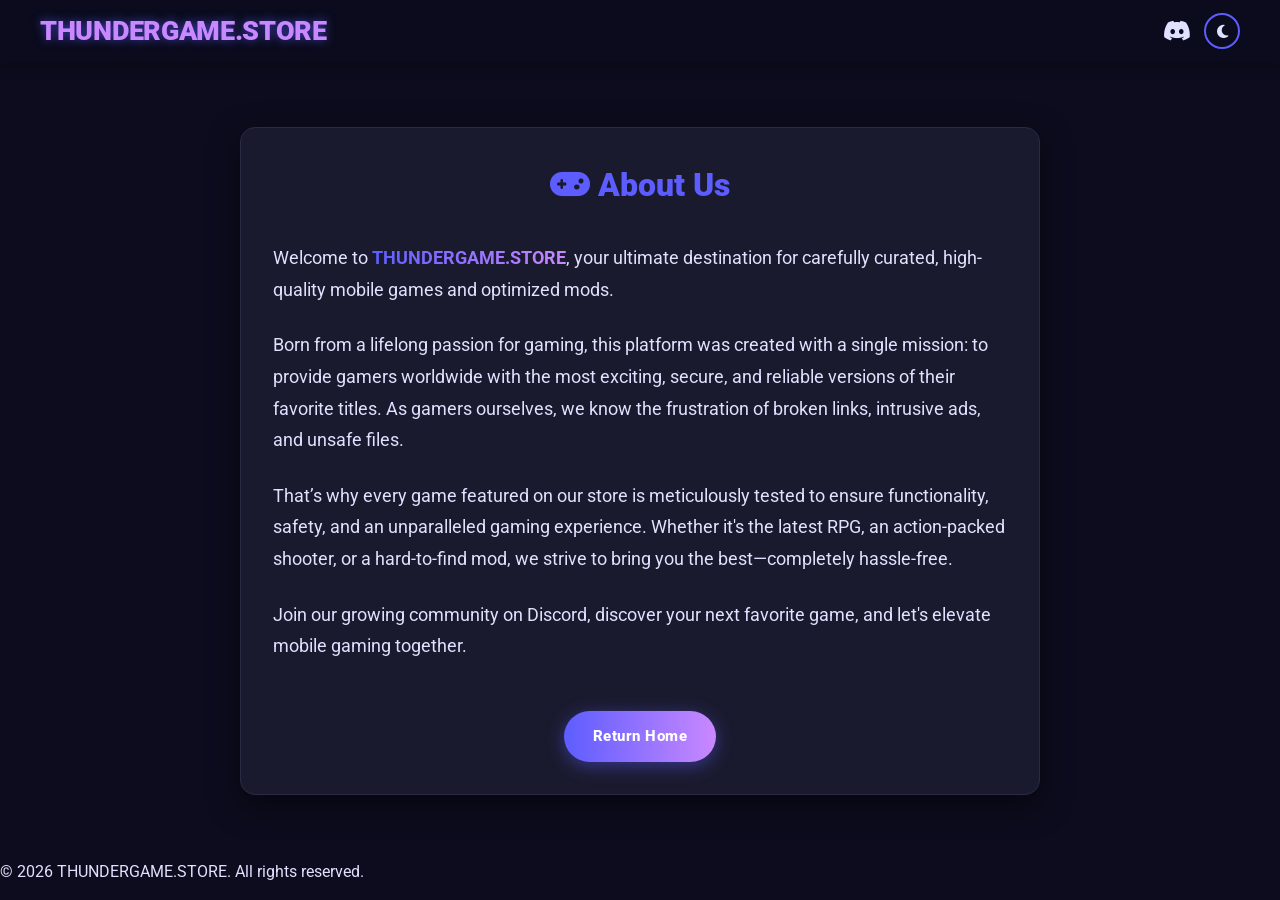
<file: about.html>
<!DOCTYPE html>
<html lang="en">

<head>
    <meta charset="UTF-8">
    <meta name="viewport" content="width=device-width, initial-scale=1.0, viewport-fit=cover">
    <meta name="theme-color" content="#0c0c1e">
    <title>About Us | THUNDERGAME.STORE</title>

    <link rel="stylesheet" href="styles.css">

    <link rel="preconnect" href="https://fonts.googleapis.com">
    <link rel="preconnect" href="https://fonts.gstatic.com" crossorigin>
    <link
        href="https://fonts.googleapis.com/css2?family=Roboto:wght@400;700;900&family=Montserrat:wght@800;900&display=swap"
        rel="stylesheet">

    <link rel="stylesheet" href="https://cdnjs.cloudflare.com/ajax/libs/font-awesome/6.5.1/css/all.min.css"
        integrity="sha512-DTOQO9RWCH3ppGqcWaEA1BIZOC6xxalwEsw9c2QQeAIftl+Vegovlnee1c9QX4TctnWMn13TZye+giMm8e2LwA=="
        crossorigin="anonymous">
</head>

<body>

    <nav class="main-navbar">
        <div class="navbar-container">
            <a href="index.html" class="logo">THUNDERGAME.STORE</a>
            <div class="nav-right">
                <a href="https://discord.gg/kuJxwa2X" class="discord-link" aria-label="Join our Discord server">
                    <i class="fab fa-discord"></i>
                </a>
                <button class="theme-toggle" id="theme-toggle-btn" aria-label="Toggle dark/light mode">
                    <i class="fas fa-moon" id="theme-icon"></i>
                </button>
            </div>
        </div>
    </nav>

    <div class="page-container scroll-reveal"
        style="max-width: 800px; margin: 4rem auto; padding: 2rem; background-color: var(--card-color); border-radius: 15px; box-shadow: 0 10px 30px rgba(0,0,0,0.5); border: 1px solid #2a2a44;">
        <h1 style="color: var(--primary-color); margin-bottom: 2rem; text-align: center;"><i class="fas fa-gamepad"></i>
            About Us</h1>

        <p style="font-size: 1.1rem; line-height: 1.8; margin-bottom: 1.5rem;">
            Welcome to <strong class="highlight">THUNDERGAME.STORE</strong>, your ultimate destination for carefully
            curated, high-quality mobile games and optimized mods.
        </p>

        <p style="font-size: 1.1rem; line-height: 1.8; margin-bottom: 1.5rem;">
            Born from a lifelong passion for gaming, this platform was created with a single mission: to provide gamers
            worldwide with the most exciting, secure, and reliable versions of their favorite titles. As gamers
            ourselves, we know the frustration of broken links, intrusive ads, and unsafe files.
        </p>

        <p style="font-size: 1.1rem; line-height: 1.8; margin-bottom: 1.5rem;">
            That’s why every game featured on our store is meticulously tested to ensure functionality, safety, and an
            unparalleled gaming experience. Whether it's the latest RPG, an action-packed shooter, or a hard-to-find
            mod, we strive to bring you the best—completely hassle-free.
        </p>

        <p style="font-size: 1.1rem; line-height: 1.8;">
            Join our growing community on Discord, discover your next favorite game, and let's elevate mobile gaming
            together.
        </p>

        <div style="text-align: center; margin-top: 3rem;">
            <a href="index.html" class="download-button" style="display: inline-block;">Return Home</a>
        </div>
    </div>

    <footer style="margin-top: auto;">
        <p>© 2026 THUNDERGAME.STORE. All rights reserved.</p>
    </footer>

    <script>
        /* ---- Theme Logic ---- */
        const themeToggleBtn = document.getElementById('theme-toggle-btn');
        const themeIcon = document.getElementById('theme-icon');

        const applyTheme = (theme) => {
            document.body.setAttribute('data-theme', theme);
            localStorage.setItem('theme', theme);
            if (theme === 'light') {
                themeIcon.classList.replace('fa-moon', 'fa-sun');
            } else {
                themeIcon.classList.replace('fa-sun', 'fa-moon');
            }
        };

        const savedTheme = localStorage.getItem('theme') || 'dark';
        applyTheme(savedTheme);

        themeToggleBtn.addEventListener('click', () => {
            const current = document.body.getAttribute('data-theme');
            applyTheme(current === 'dark' ? 'light' : 'dark');
        });

        // Scroll Reveal
        setTimeout(() => document.querySelector('.scroll-reveal').classList.add('visible'), 100);
    </script>
</body>

</html>
</file>
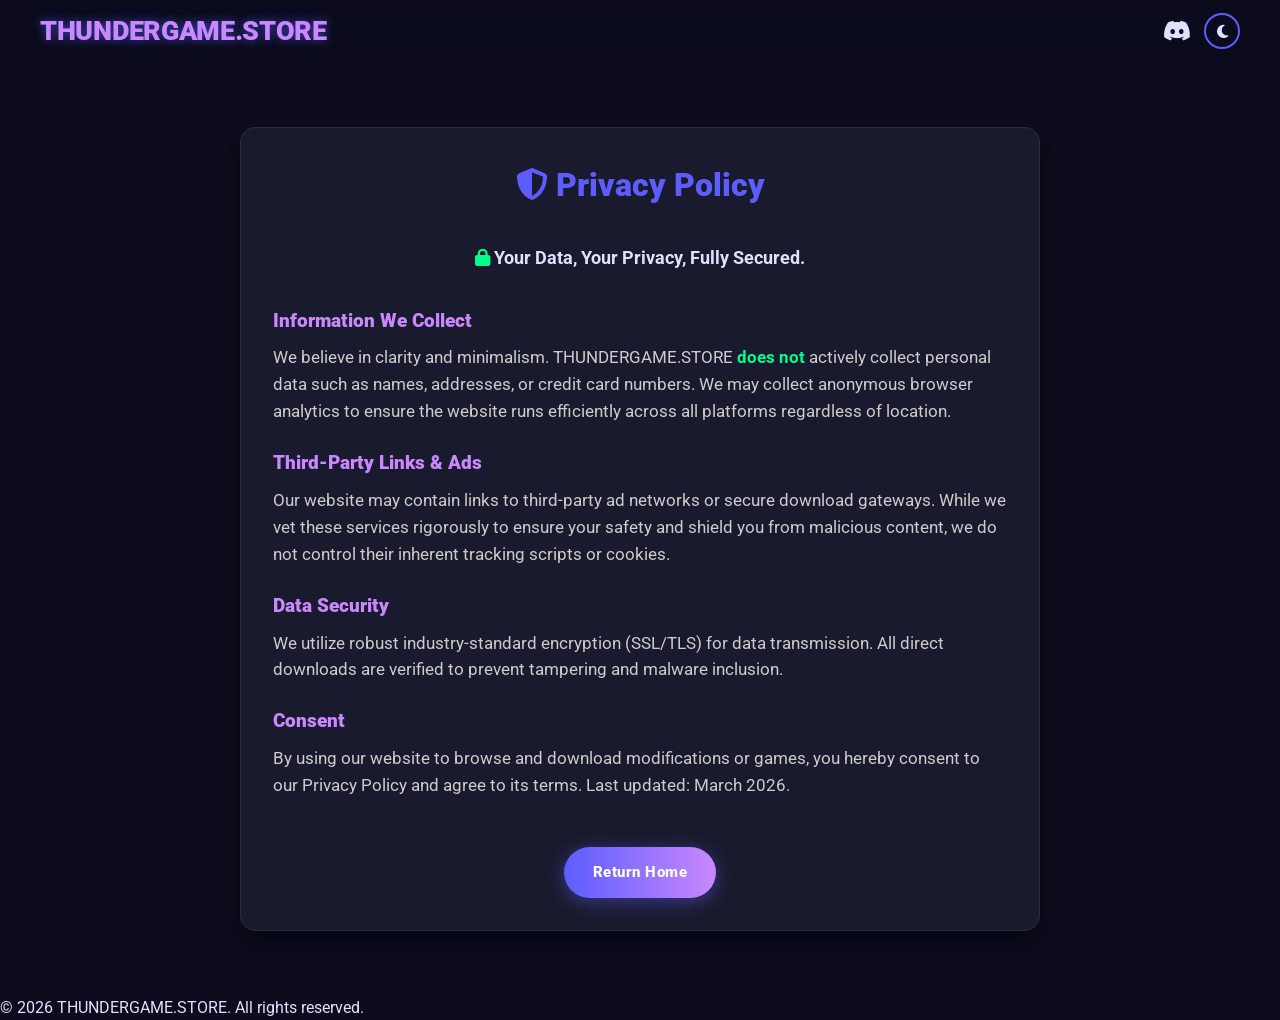
<file: privacy.html>
<!DOCTYPE html>
<html lang="en">
<head>
    <meta charset="UTF-8">
    <meta name="viewport" content="width=device-width, initial-scale=1.0, viewport-fit=cover">
    <meta name="theme-color" content="#0c0c1e">
    <title>Privacy Policy | THUNDERGAME.STORE</title>
    
    <link rel="stylesheet" href="styles.css">
    
    <link rel="preconnect" href="https://fonts.googleapis.com">
    <link rel="preconnect" href="https://fonts.gstatic.com" crossorigin>
    <link href="https://fonts.googleapis.com/css2?family=Roboto:wght@400;700;900&family=Montserrat:wght@800;900&display=swap" rel="stylesheet">
    
    <link rel="stylesheet" href="https://cdnjs.cloudflare.com/ajax/libs/font-awesome/6.5.1/css/all.min.css"
          integrity="sha512-DTOQO9RWCH3ppGqcWaEA1BIZOC6xxalwEsw9c2QQeAIftl+Vegovlnee1c9QX4TctnWMn13TZye+giMm8e2LwA==" crossorigin="anonymous"> 
</head>
<body>

    <nav class="main-navbar">
        <div class="navbar-container">
            <a href="index.html" class="logo">THUNDERGAME.STORE</a>
            <div class="nav-right">
                <a href="https://discord.gg/kuJxwa2X" class="discord-link" aria-label="Join our Discord server">
                    <i class="fab fa-discord"></i>
                </a>
                <button class="theme-toggle" id="theme-toggle-btn" aria-label="Toggle dark/light mode">
                    <i class="fas fa-moon" id="theme-icon"></i>
                </button>
            </div>
        </div>
    </nav>
    
    <div class="page-container scroll-reveal" style="max-width: 800px; margin: 4rem auto; padding: 2rem; background-color: var(--card-color); border-radius: 15px; box-shadow: 0 10px 30px rgba(0,0,0,0.5); border: 1px solid #2a2a44;">
        <h1 style="color: var(--primary-color); margin-bottom: 2rem; text-align: center;"><i class="fas fa-shield-alt"></i> Privacy Policy</h1>
        
        <p style="font-size: 1.1rem; line-height: 1.8; margin-bottom: 2rem; font-weight: bold; text-align: center;">
            <i class="fas fa-lock" style="color: #00ff88;"></i> Your Data, Your Privacy, Fully Secured.
        </p>

        <h3 style="color: var(--secondary-color); margin-bottom: 0.5rem; margin-top: 1.5rem;">Information We Collect</h3>
        <p style="font-size: 1.05rem; line-height: 1.6; margin-bottom: 1rem; color: #ccc;">
            We believe in clarity and minimalism. THUNDERGAME.STORE <strong style="color: #00ff88;">does not</strong> actively collect personal data such as names, addresses, or credit card numbers. We may collect anonymous browser analytics to ensure the website runs efficiently across all platforms regardless of location.
        </p>

        <h3 style="color: var(--secondary-color); margin-bottom: 0.5rem; margin-top: 1.5rem;">Third-Party Links & Ads</h3>
        <p style="font-size: 1.05rem; line-height: 1.6; margin-bottom: 1rem; color: #ccc;">
            Our website may contain links to third-party ad networks or secure download gateways. While we vet these services rigorously to ensure your safety and shield you from malicious content, we do not control their inherent tracking scripts or cookies.
        </p>

        <h3 style="color: var(--secondary-color); margin-bottom: 0.5rem; margin-top: 1.5rem;">Data Security</h3>
        <p style="font-size: 1.05rem; line-height: 1.6; margin-bottom: 1rem; color: #ccc;">
            We utilize robust industry-standard encryption (SSL/TLS) for data transmission. All direct downloads are verified to prevent tampering and malware inclusion.
        </p>

        <h3 style="color: var(--secondary-color); margin-bottom: 0.5rem; margin-top: 1.5rem;">Consent</h3>
        <p style="font-size: 1.05rem; line-height: 1.6; margin-bottom: 1rem; color: #ccc;">
            By using our website to browse and download modifications or games, you hereby consent to our Privacy Policy and agree to its terms. Last updated: March 2026.
        </p>
        
        <div style="text-align: center; margin-top: 3rem;">
            <a href="index.html" class="download-button" style="display: inline-block;">Return Home</a>
        </div>
    </div>

    <footer style="margin-top: auto;">
        <p>© 2026 THUNDERGAME.STORE. All rights reserved.</p>
    </footer>

    <script>
        /* ---- Theme Logic ---- */
        const themeToggleBtn = document.getElementById('theme-toggle-btn');
        const themeIcon      = document.getElementById('theme-icon');

        const applyTheme = (theme) => {
            document.body.setAttribute('data-theme', theme);
            localStorage.setItem('theme', theme);
            if (theme === 'light') {
                themeIcon.classList.replace('fa-moon', 'fa-sun');
            } else {
                themeIcon.classList.replace('fa-sun', 'fa-moon');
            }
        };

        const savedTheme = localStorage.getItem('theme') || 'dark';
        applyTheme(savedTheme);

        themeToggleBtn.addEventListener('click', () => {
            const current = document.body.getAttribute('data-theme');
            applyTheme(current === 'dark' ? 'light' : 'dark');
        });

        // Scroll Reveal
        setTimeout(() => document.querySelector('.scroll-reveal').classList.add('visible'), 100);
    </script>
</body>
</html>
</file>
<file: styles.css>
/* ---------------------------------- */
/* 0. Reset and Base Styles */
/* ---------------------------------- */
* {
    margin: 0;
    padding: 0;
    box-sizing: border-box;
}

html,
body {
    overflow-x: hidden;
    width: 100%;
    max-width: 100vw;
    -webkit-tap-highlight-color: transparent;
}

:root {
    --primary-color: #5d5dff;
    --secondary-color: #c988ff;
    --background-color: #0c0c1e;
    --card-color: #1a1a2e;
    --text-color: #e0e0ff;
    --highlight-gradient: linear-gradient(90deg, var(--primary-color) 0%, var(--secondary-color) 100%);
    --logo-shadow: 0 0 10px rgba(93, 93, 255, 0.7);
    --navbar-bg: rgba(12, 12, 30, 0.9);
    --review-card-border: var(--secondary-color);
    --safe-section-bg: #111122;
    --mobile-menu-bg: rgba(12, 12, 30, 0.97);
}

/* ---- Light Mode ---- */
body[data-theme="light"] {
    --primary-color: #4040cc;
    --secondary-color: #9933cc;
    --background-color: #f0f0fa;
    --card-color: #ffffff;
    --text-color: #1a1a2e;
    --logo-shadow: 0 0 10px rgba(64, 64, 204, 0.4);
    --navbar-bg: rgba(240, 240, 250, 0.95);
    --review-card-border: #9933cc;
    --safe-section-bg: #e0e0f0;
    --mobile-menu-bg: rgba(240, 240, 250, 0.98);
}

body {
    font-family: 'Roboto', sans-serif;
    background-color: var(--background-color);
    color: var(--text-color);
    line-height: 1.6;
    scroll-behavior: smooth;
    transition: background-color 0.3s ease, color 0.3s ease;
}

a {
    color: var(--primary-color);
    text-decoration: none;
}

h1,
h2,
h3 {
    font-weight: 900;
    margin-bottom: 0.5rem;
}

.highlight {
    background-image: var(--highlight-gradient);
    -webkit-background-clip: text;
    -webkit-text-fill-color: transparent;
    background-clip: text;
    color: transparent;
}

/* Navbar */
.main-navbar {
    position: sticky;
    top: 0;
    width: 100%;
    background-color: var(--navbar-bg);
    backdrop-filter: blur(12px);
    -webkit-backdrop-filter: blur(12px);
    z-index: 1000;
    padding: 0.6rem 1rem;
    box-shadow: 0 2px 12px rgba(0, 0, 0, 0.35);
    transition: background-color 0.3s ease;
}

.navbar-container {
    display: flex;
    justify-content: space-between;
    align-items: center;
    max-width: 1200px;
    margin: 0 auto;
    width: 100%;
}

.main-navbar .logo {
    font-size: clamp(1.15rem, 4.5vw, 1.7rem);
    font-weight: 900;
    color: var(--secondary-color);
    text-shadow: var(--logo-shadow);
    letter-spacing: -0.3px;
    white-space: nowrap;
}

.nav-links {
    display: none;
    list-style: none;
}

.nav-right {
    display: flex;
    align-items: center;
    gap: 0.8rem;
}

.nav-right .discord-link {
    display: none;
    font-size: 1.4rem;
    color: var(--text-color);
    transition: color 0.2s;
}

.nav-right .discord-link:hover {
    color: var(--secondary-color);
}

/* Hamburger Button */
.hamburger {
    display: flex;
    flex-direction: column;
    justify-content: space-between;
    width: 26px;
    height: 19px;
    background: none;
    border: none;
    cursor: pointer;
    padding: 0;
    z-index: 1100;
}

.hamburger span {
    display: block;
    width: 100%;
    height: 2px;
    background-color: var(--text-color);
    border-radius: 2px;
    transition: transform 0.3s ease, opacity 0.3s ease;
    transform-origin: center;
}

/* X animation when open */
.hamburger.open span:nth-child(1) {
    transform: translateY(8.5px) rotate(45deg);
}

.hamburger.open span:nth-child(2) {
    opacity: 0;
    transform: scaleX(0);
}

.hamburger.open span:nth-child(3) {
    transform: translateY(-8.5px) rotate(-45deg);
}

/* Mobile Dropdown Menu */
.mobile-menu {
    max-height: 0;
    overflow: hidden;
    transition: max-height 0.35s cubic-bezier(0.4, 0, 0.2, 1), padding 0.3s ease, background-color 0.3s ease;
    background-color: var(--mobile-menu-bg);
    backdrop-filter: blur(14px);
    -webkit-backdrop-filter: blur(14px);
    border-bottom: 1px solid rgba(93, 93, 255, 0.15);
    box-shadow: 0 10px 25px rgba(0, 0, 0, 0.4);
}

.mobile-menu.open {
    max-height: 320px;
    padding: 0.5rem 0;
}

.mobile-menu ul {
    list-style: none;
    padding: 0;
    margin: 0;
}

.mobile-menu ul li {
    border-bottom: 1px solid rgba(255, 255, 255, 0.05);
}

.mobile-menu ul li:last-child {
    border-bottom: none;
}

.mobile-nav-link {
    display: flex;
    align-items: center;
    gap: 10px;
    padding: 0.85rem 1.5rem;
    color: var(--text-color);
    font-weight: 700;
    font-size: 0.95rem;
    letter-spacing: 0.03em;
    transition: background 0.2s, color 0.2s, padding-left 0.2s;
}

.mobile-nav-link:hover,
.mobile-nav-link:active {
    background-color: rgba(93, 93, 255, 0.12);
    color: var(--secondary-color);
    padding-left: 1.8rem;
}

.discord-mobile i {
    margin-right: 0.5rem;
    color: #7289da;
}

/* Theme Toggle Button */
.theme-toggle {
    background: none;
    border: 2px solid var(--primary-color);
    color: var(--text-color);
    cursor: pointer;
    width: 36px;
    height: 36px;
    border-radius: 50%;
    display: flex;
    align-items: center;
    justify-content: center;
    font-size: 0.95rem;
    transition: background 0.3s, color 0.3s, transform 0.3s;
    flex-shrink: 0;
}

.theme-toggle:hover {
    background: var(--primary-color);
    color: #fff;
    transform: rotate(20deg);
}

.theme-toggle i {
    transition: transform 0.4s ease;
    pointer-events: none;
}

/* Hero Section */
.hero-section {
    position: relative;
    padding: 0;
    text-align: center;
    min-height: 48vh;
    display: flex;
    flex-direction: column;
    justify-content: center;
    align-items: center;
    overflow: hidden;
    background: radial-gradient(circle at 50% 30%, rgba(93, 93, 255, 0.22) 0%, rgba(12, 12, 30, 0.95) 75%), url('mobile-hero-image.jpg') center/cover no-repeat;
}

.video-overlay {
    position: absolute;
    top: 0;
    left: 0;
    width: 100%;
    height: 100%;
    background: linear-gradient(180deg, rgba(12, 12, 30, 0.2) 0%, rgba(12, 12, 30, 0.8) 100%);
}

.hero-content {
    position: relative;
    z-index: 2;
    display: flex;
    flex-direction: column;
    justify-content: center;
    align-items: center;
    padding: 2.2rem 1rem 1.8rem;
    max-width: 650px;
}

.hero-section h1 {
    font-size: clamp(1.6rem, 6vw, 2.8rem);
    line-height: 1.15;
    margin-bottom: 0.75rem;
    font-family: 'Montserrat', sans-serif;
    color: #ffffff;
    text-shadow: 0 0 20px rgba(93, 93, 255, 0.45);
}

.hero-content p {
    font-size: clamp(0.9rem, 2.6vw, 1.05rem);
    color: #c4c4e8;
    margin-bottom: 1.4rem;
    line-height: 1.5;
    max-width: 500px;
}

.download-button {
    background: var(--highlight-gradient);
    color: #ffffff;
    padding: 0.85rem 1.8rem;
    font-weight: 800;
    font-size: 0.92rem;
    border-radius: 50px;
    box-shadow: 0 4px 18px rgba(93, 93, 255, 0.45);
    transition: transform 0.2s, box-shadow 0.2s;
    display: inline-flex;
    align-items: center;
    gap: 8px;
    letter-spacing: 0.5px;
}

.download-button:active {
    transform: scale(0.96);
}

.download-button:hover {
    transform: translateY(-2px);
    box-shadow: 0 6px 25px rgba(93, 93, 255, 0.65);
}

/* Sections Common */
.featured-mods-section,
.category-section,
.reviews-section {
    padding: 2rem 0.85rem;
    max-width: 1200px;
    margin: 0 auto;
}

.featured-mods-section h2,
.category-section h2,
.reviews-section h2 {
    font-size: clamp(1.35rem, 5vw, 2rem);
    text-align: center;
    margin-bottom: 0.35rem;
    display: flex;
    align-items: center;
    justify-content: center;
    gap: 8px;
}

.section-subtitle {
    text-align: center;
    color: #9999ff;
    font-size: 0.88rem;
    margin-bottom: 1.4rem;
}

/* Search Bar */
.search-container {
    max-width: 550px;
    margin: 0 auto 1.5rem;
    position: relative;
    display: flex;
    align-items: center;
    width: 100%;
}

.search-icon {
    position: absolute;
    left: 1.1rem;
    color: #8888b0;
    font-size: 1rem;
    pointer-events: none;
    transition: color 0.3s;
}

.search-input {
    width: 100%;
    padding: 0.75rem 1rem 0.75rem 2.7rem;
    border-radius: 50px;
    border: 1.5px solid rgba(93, 93, 255, 0.25);
    background-color: var(--card-color);
    color: var(--text-color);
    font-size: 16px;
    /* Best for mobile - avoids auto-zoom on iOS */
    font-family: inherit;
    outline: none;
    transition: all 0.3s ease;
    box-shadow: 0 4px 15px rgba(0, 0, 0, 0.25);
}

.search-input:focus {
    border-color: var(--primary-color);
    box-shadow: 0 4px 20px rgba(93, 93, 255, 0.35);
}

.search-input:focus+.search-icon,
.search-container:focus-within .search-icon {
    color: var(--primary-color);
}

.no-results {
    text-align: center;
    color: #999;
    padding: 2.5rem 1rem;
    grid-column: 1 / -1;
    display: flex;
    flex-direction: column;
    align-items: center;
    gap: 0.8rem;
}

.no-results i {
    font-size: 2.5rem;
    color: #555577;
}

/* Games Grid - Mobile First: 2-column square layout */
.games-grid {
    display: grid;
    grid-template-columns: repeat(2, 1fr);
    gap: 12px;
    width: 100%;
}

.game-card {
    background-color: var(--card-color);
    border-radius: 14px;
    overflow: hidden;
    box-shadow: 0 4px 15px rgba(0, 0, 0, 0.4);
    transition: transform 0.25s cubic-bezier(0.2, 0.8, 0.2, 1), box-shadow 0.25s ease, border-color 0.25s ease;
    border: 1px solid rgba(93, 93, 255, 0.18);
    cursor: pointer;
    display: flex;
    flex-direction: column;
    position: relative;
    -webkit-tap-highlight-color: transparent;
}

.game-card:active {
    transform: scale(0.96);
}

.game-card:hover {
    transform: translateY(-5px);
    box-shadow: 0 12px 30px rgba(93, 93, 255, 0.35), 0 4px 12px rgba(0, 0, 0, 0.5);
    border-color: var(--primary-color);
}

/* Square Thumbnail Container (Strict 1:1 Aspect Ratio) */
.game-link {
    position: relative;
    width: 100%;
    aspect-ratio: 1 / 1;
    overflow: hidden;
    background-color: #1a1a2e;
}

.game-link img {
    width: 100%;
    height: 100%;
    aspect-ratio: 1 / 1;
    object-fit: cover;
    display: block;
    transition: transform 0.4s ease, opacity 0.3s ease;
}

.game-card:hover .game-link img {
    transform: scale(1.08);
}

.game-link::before {
    content: '';
    position: absolute;
    top: 0;
    left: 0;
    right: 0;
    height: 45px;
    background: linear-gradient(180deg, rgba(0, 0, 0, 0.55) 0%, transparent 100%);
    z-index: 1;
    pointer-events: none;
}

.game-link::after {
    content: '';
    position: absolute;
    bottom: 0;
    left: 0;
    right: 0;
    height: 40px;
    background: linear-gradient(0deg, rgba(0, 0, 0, 0.65) 0%, transparent 100%);
    z-index: 1;
    pointer-events: none;
}

/* Compact Badges for Square Cards */
.type-badge {
    position: absolute;
    top: 7px;
    right: 7px;
    padding: 3px 8px;
    border-radius: 6px;
    font-size: 0.65rem;
    font-weight: 800;
    text-transform: uppercase;
    letter-spacing: 0.5px;
    z-index: 2;
    box-shadow: 0 2px 8px rgba(0, 0, 0, 0.5);
}

.mobile-badge {
    background: linear-gradient(135deg, #5d5dff, #38c8ff);
    color: #fff;
}

.mod-badge {
    background: linear-gradient(135deg, #c988ff, #ff5ebc);
    color: #fff;
}

.updated-badge {
    position: absolute;
    bottom: 7px;
    left: 7px;
    background: rgba(0, 255, 136, 0.95);
    color: #032010;
    padding: 2px 7px;
    border-radius: 5px;
    font-size: 0.62rem;
    font-weight: 900;
    z-index: 2;
    display: inline-flex;
    align-items: center;
    gap: 3px;
    box-shadow: 0 2px 8px rgba(0, 0, 0, 0.5);
    white-space: nowrap;
    letter-spacing: 0.3px;
}

@media (max-width: 480px) {
    .updated-badge .updated-text {
        display: none;
    }
}

/* Card Content Below the Square Image */
.game-info {
    padding: 8px 8px 10px;
    display: flex;
    flex-direction: column;
    justify-content: space-between;
    flex-grow: 1;
}

.game-name {
    font-size: 0.84rem;
    font-weight: 700;
    line-height: 1.25;
    color: var(--text-color);
    margin-bottom: 6px;
    display: -webkit-box;
    -webkit-line-clamp: 2;
    -webkit-box-orient: vertical;
    overflow: hidden;
    min-height: 2.1em;
    max-height: 2.1em;
    word-break: break-word;
}

.game-meta {
    display: flex;
    align-items: center;
    justify-content: space-between;
    margin-top: auto;
    padding-top: 2px;
}

.game-rating {
    font-size: 0.72rem;
    font-weight: 800;
    color: #ffcc00;
    display: flex;
    align-items: center;
    gap: 3px;
}

.game-action-btn {
    font-size: 0.68rem;
    font-weight: 900;
    padding: 2px 9px;
    border-radius: 12px;
    background: rgba(93, 93, 255, 0.15);
    color: var(--secondary-color);
    border: 1px solid rgba(201, 136, 255, 0.4);
    display: inline-flex;
    align-items: center;
    gap: 3px;
    letter-spacing: 0.5px;
    transition: all 0.2s ease;
}

.game-card:hover .game-action-btn,
.game-card:active .game-action-btn {
    background: var(--primary-color);
    color: #ffffff;
    border-color: var(--primary-color);
    transform: scale(1.05);
}

/* Skeleton Loader */
.skeleton-box {
    position: relative;
    overflow: hidden;
    background-color: #2a2a44;
}

body[data-theme="light"] .skeleton-box {
    background-color: #e0e0f0;
}

.skeleton-box::after {
    position: absolute;
    top: 0;
    right: 0;
    bottom: 0;
    left: 0;
    transform: translateX(-100%);
    background-image: linear-gradient(90deg,
            rgba(255, 255, 255, 0) 0,
            rgba(255, 255, 255, 0.05) 20%,
            rgba(255, 255, 255, 0.15) 60%,
            rgba(255, 255, 255, 0));
    animation: shimmer 1.5s infinite;
    content: '';
}

body[data-theme="light"] .skeleton-box::after {
    background-image: linear-gradient(90deg,
            rgba(255, 255, 255, 0) 0,
            rgba(255, 255, 255, 0.4) 20%,
            rgba(255, 255, 255, 0.8) 60%,
            rgba(255, 255, 255, 0));
}

@keyframes shimmer {
    100% {
        transform: translateX(100%);
    }
}

.skeleton-img {
    opacity: 0;
}

.skeleton-img.loaded {
    opacity: 1;
}

/* Categories & Reviews */
.categories-grid {
    display: grid;
    grid-template-columns: repeat(3, 1fr);
    gap: 10px;
}

@media (max-width: 400px) {
    .categories-grid {
        grid-template-columns: repeat(2, 1fr);
    }
}

.category-button {
    background-color: var(--card-color);
    color: var(--text-color);
    padding: 0.85rem 0.5rem;
    border-radius: 12px;
    font-weight: 700;
    font-size: 0.8rem;
    display: flex;
    flex-direction: column;
    align-items: center;
    text-align: center;
    border: 1px solid rgba(93, 93, 255, 0.2);
    box-shadow: 0 4px 12px rgba(0, 0, 0, 0.2);
    transition: transform 0.2s, border-color 0.2s, background 0.2s;
}

.category-button:active {
    transform: scale(0.95);
}

.category-button:hover {
    transform: translateY(-3px);
    border-color: var(--primary-color);
    background: rgba(93, 93, 255, 0.12);
}

.category-button i {
    font-size: 1.4rem;
    margin-bottom: 0.4rem;
    color: var(--primary-color);
}

.reviews-section {
    padding: 2.5rem 0.85rem;
    max-width: 1000px;
    margin: 0 auto;
}

.reviews-header-block {
    text-align: center;
    margin-bottom: 1.8rem;
}

.reviews-stats-bar {
    display: flex;
    justify-content: center;
    align-items: center;
    flex-wrap: wrap;
    gap: 10px;
    margin-top: 1rem;
}

.stat-pill {
    background: var(--card-color);
    border: 1px solid rgba(93, 93, 255, 0.25);
    padding: 6px 14px;
    border-radius: 50px;
    font-size: 0.8rem;
    color: var(--text-color);
    display: inline-flex;
    align-items: center;
    gap: 6px;
    box-shadow: 0 2px 10px rgba(0, 0, 0, 0.2);
}

.reviews-grid {
    display: grid;
    grid-template-columns: 1fr;
    gap: 14px;
}

@media (min-width: 768px) {
    .reviews-grid {
        grid-template-columns: repeat(2, 1fr);
        gap: 16px;
    }
}

.review-card {
    background-color: var(--card-color);
    padding: 1.15rem;
    border-radius: 16px;
    border: 1px solid rgba(93, 93, 255, 0.16);
    border-left: 4px solid var(--secondary-color);
    box-shadow: 0 4px 18px rgba(0, 0, 0, 0.25);
    display: flex;
    flex-direction: column;
    justify-content: space-between;
    transition: transform 0.25s ease, box-shadow 0.25s ease, border-color 0.25s ease;
}

.review-card:hover {
    transform: translateY(-3px);
    box-shadow: 0 8px 25px rgba(93, 93, 255, 0.25);
    border-color: rgba(93, 93, 255, 0.4);
}

.review-header {
    display: flex;
    justify-content: space-between;
    align-items: center;
    margin-bottom: 0.75rem;
}

.user-info {
    display: flex;
    align-items: center;
    gap: 10px;
}

.avatar {
    width: 34px;
    height: 34px;
    border-radius: 50%;
    display: flex;
    align-items: center;
    justify-content: center;
    font-weight: 900;
    font-size: 0.95rem;
    flex-shrink: 0;
    box-shadow: 0 2px 8px rgba(0, 0, 0, 0.3);
}

.user-meta {
    display: flex;
    flex-direction: column;
    text-align: left;
}

.username {
    font-size: 0.88rem;
    font-weight: 800;
    color: var(--text-color);
    line-height: 1.2;
}

.review-time {
    font-size: 0.72rem;
    color: #8888aa;
    display: flex;
    align-items: center;
    gap: 4px;
    margin-top: 2px;
}

.review-stars {
    color: #ffcc00;
    font-size: 0.95rem;
    letter-spacing: 1px;
}

.review-tag-wrap {
    display: flex;
    align-items: center;
    flex-wrap: wrap;
    gap: 6px;
    margin-bottom: 0.75rem;
}

.review-tag {
    background: rgba(93, 93, 255, 0.12);
    border: 1px solid rgba(93, 93, 255, 0.3);
    color: var(--primary-color);
    font-size: 0.72rem;
    font-weight: 800;
    padding: 3px 8px;
    border-radius: 6px;
    display: inline-flex;
    align-items: center;
    gap: 4px;
}

.review-verified {
    background: rgba(0, 255, 136, 0.12);
    border: 1px solid rgba(0, 255, 136, 0.3);
    color: #00ff88;
    font-size: 0.7rem;
    font-weight: 800;
    padding: 3px 7px;
    border-radius: 6px;
    display: inline-flex;
    align-items: center;
    gap: 3px;
}

.review-text {
    font-size: 0.9rem;
    line-height: 1.55;
    color: var(--text-color);
    margin-bottom: 0.85rem;
    font-style: italic;
    text-align: left;
}

.review-footer {
    display: flex;
    justify-content: flex-end;
    align-items: center;
    border-top: 1px solid rgba(255, 255, 255, 0.05);
    padding-top: 0.55rem;
}

.helpful-btn {
    background: none;
    border: 1px solid rgba(255, 255, 255, 0.1);
    color: #8888aa;
    padding: 4px 10px;
    border-radius: 20px;
    font-size: 0.75rem;
    font-weight: 700;
    cursor: pointer;
    display: inline-flex;
    align-items: center;
    gap: 5px;
    transition: all 0.2s ease;
}

.helpful-btn:hover {
    color: var(--text-color);
    border-color: var(--primary-color);
}

.helpful-btn.liked {
    color: #00ff88;
    border-color: #00ff88;
    background: rgba(0, 255, 136, 0.1);
}

/* Hidden / Expand Animation for 20-25 reviews */
.review-item-hidden {
    display: none !important;
}

.review-item-hidden.review-item-visible {
    display: flex !important;
    animation: fadeIn 0.4s ease-out forwards;
}

.reviews-toggle-wrap {
    text-align: center;
    margin-top: 1.8rem;
}

.toggle-reviews-btn {
    background: var(--card-color);
    border: 1.5px solid var(--primary-color);
    color: var(--text-color);
    padding: 0.8rem 2rem;
    border-radius: 50px;
    font-size: 0.92rem;
    font-weight: 800;
    cursor: pointer;
    display: inline-flex;
    align-items: center;
    gap: 8px;
    box-shadow: 0 4px 20px rgba(93, 93, 255, 0.25);
    transition: all 0.25s ease;
}

.toggle-reviews-btn:hover {
    background: var(--primary-color);
    color: #ffffff;
    box-shadow: 0 6px 25px rgba(93, 93, 255, 0.5);
    transform: translateY(-2px);
}

.toggle-reviews-btn:active {
    transform: scale(0.97);
}

/* Footer */
.safe-download-section {
    text-align: center;
    background-color: var(--safe-section-bg);
    padding: 2.5rem 1rem;
    margin-top: 2rem;
    transition: background-color 0.3s ease;
}

.main-footer {
    background-color: #0c0c1e;
    border-top: 1px solid #1a1a2e;
    padding: 3.5rem 1rem 2rem;
    color: #a0a0b8;
    font-size: 0.9rem;
}

body[data-theme="light"] .main-footer {
    background-color: #f0f0fa;
    border-top-color: #d0d0e0;
    color: #555;
}

.footer-container {
    max-width: 1200px;
    margin: 0 auto;
    display: grid;
    gap: 2.5rem;
    grid-template-columns: 1fr;
}

.footer-brand .logo-text {
    font-size: 1.4rem;
    font-weight: 900;
    color: var(--text-color);
    display: inline-block;
    margin-bottom: 0.8rem;
}

.footer-brand p {
    line-height: 1.7;
    margin-bottom: 1.2rem;
    max-width: 400px;
    font-size: 0.88rem;
}

.security-badges {
    display: flex;
    flex-wrap: wrap;
    gap: 8px;
}

.security-badges .badge {
    background: rgba(93, 93, 255, 0.1);
    border: 1px solid rgba(93, 93, 255, 0.3);
    padding: 5px 10px;
    border-radius: 4px;
    color: var(--primary-color);
    font-size: 0.78rem;
    font-weight: 700;
    display: flex;
    align-items: center;
    gap: 6px;
}

body[data-theme="light"] .security-badges .badge {
    background: rgba(64, 64, 204, 0.1);
    border-color: rgba(64, 64, 204, 0.3);
}

.footer-links {
    display: grid;
    grid-template-columns: repeat(2, 1fr);
    gap: 1.5rem;
}

.link-column h4 {
    color: var(--text-color);
    font-size: 1rem;
    margin-bottom: 1rem;
}

.link-column ul {
    list-style: none;
}

.link-column ul li {
    margin-bottom: 0.7rem;
}

.link-column a {
    color: inherit;
    transition: color 0.2s;
    font-size: 0.88rem;
}

.link-column a:hover {
    color: var(--primary-color);
}

.footer-bottom {
    max-width: 1200px;
    margin: 2.5rem auto 0;
    padding-top: 1.5rem;
    border-top: 1px solid #1a1a2e;
    display: flex;
    flex-direction: column;
    align-items: center;
    gap: 1.2rem;
    text-align: center;
}

body[data-theme="light"] .footer-bottom {
    border-top-color: #d0d0e0;
}

.social-links {
    display: flex;
    gap: 0.8rem;
}

.social-links a {
    width: 38px;
    height: 38px;
    display: flex;
    align-items: center;
    justify-content: center;
    background: #1a1a2e;
    color: var(--text-color);
    border-radius: 50%;
    font-size: 1.1rem;
    transition: all 0.3s ease;
}

body[data-theme="light"] .social-links a {
    background: #e0e0f0;
}

.social-links a:hover {
    background: var(--primary-color);
    color: #fff;
    transform: translateY(-3px);
}

/* Modals */
.modal-overlay {
    display: none;
    position: fixed;
    z-index: 2000;
    left: 0;
    top: 0;
    width: 100%;
    height: 100%;
    background-color: rgba(0, 0, 0, 0.85);
    backdrop-filter: blur(8px);
    -webkit-backdrop-filter: blur(8px);
    overflow-y: auto;
    padding: 20px 12px;
    animation: fadeIn 0.25s ease-out forwards;
    align-items: center;
    justify-content: center;
}

@keyframes fadeIn {
    from {
        opacity: 0;
    }

    to {
        opacity: 1;
    }
}

.modal-content {
    background-color: var(--card-color);
    margin: auto;
    padding: 1.5rem;
    border-radius: 18px;
    box-shadow: 0 0 50px rgba(93, 93, 255, 0.4);
    max-width: 480px;
    width: 100%;
    position: relative;
    border: 1px solid rgba(93, 93, 255, 0.3);
    animation: modalPop 0.3s cubic-bezier(0.175, 0.885, 0.32, 1.275) forwards;
}

.close-button {
    position: absolute;
    top: 12px;
    right: 12px;
    color: var(--secondary-color);
    font-size: 26px;
    line-height: 1;
    background: rgba(255, 255, 255, 0.08);
    border: none;
    cursor: pointer;
    width: 34px;
    height: 34px;
    border-radius: 50%;
    display: flex;
    align-items: center;
    justify-content: center;
    transition: background 0.2s, transform 0.2s;
    z-index: 5;
}

.close-button:hover {
    background: rgba(255, 255, 255, 0.2);
    transform: rotate(90deg);
}

.modal-image {
    width: 100%;
    max-width: 200px;
    aspect-ratio: 1 / 1;
    object-fit: cover;
    border-radius: 14px;
    border: 2px solid var(--primary-color);
    display: block;
    margin: 0.5rem auto 1rem;
    box-shadow: 0 4px 15px rgba(0, 0, 0, 0.4);
}

.modal-text-content {
    text-align: center;
}

#modal-game-name {
    font-size: 1.15rem;
    font-weight: 900;
    margin-bottom: 0.4rem;
    line-height: 1.3;
}

.modal-rating-info {
    margin-bottom: 1rem;
}

.download-links {
    display: flex;
    flex-direction: column;
    gap: 12px;
    width: 100%;
    max-width: 320px;
    margin: 0.5rem auto 0.8rem;
}

.android-button {
    background: linear-gradient(135deg, #22c55e, #16a34a);
    display: flex;
    align-items: center;
    justify-content: center;
    gap: 8px;
    padding: 0.85rem 1.5rem;
    font-weight: 800;
    font-size: 0.95rem;
    border-radius: 50px;
    box-shadow: 0 4px 15px rgba(34, 197, 94, 0.35);
    transition: transform 0.2s, box-shadow 0.2s;
    color: #fff;
}

.android-button:active {
    transform: scale(0.97);
}

.ios-button {
    background: linear-gradient(90deg, #424242, #1C1C1C);
}

.modal-disclaimer {
    font-size: 0.75rem;
    color: #8888b0;
}

/* Loading Animation (Trustworthy UI) */
#loading-modal {
    z-index: 3000;
    align-items: center;
    justify-content: center;
}

.loading-content {
    background-color: var(--card-color);
    padding: 35px 22px;
    border-radius: 18px;
    width: 90%;
    max-width: 380px;
    text-align: center;
    box-shadow: 0 0 50px rgba(0, 255, 136, 0.2);
    border: 1px solid #2a2a44;
}

.secure-header {
    color: #00ff88;
    font-size: 1.15rem;
    font-weight: 700;
    margin-bottom: 20px;
    display: flex;
    align-items: center;
    justify-content: center;
    gap: 8px;
}

.progress-bar-container {
    width: 100%;
    height: 8px;
    background-color: #1a1a2e;
    border-radius: 10px;
    overflow: hidden;
    margin-bottom: 12px;
    box-shadow: inset 0 1px 3px rgba(0, 0, 0, 0.5);
}

.progress-bar-fill {
    height: 100%;
    background: linear-gradient(90deg, var(--primary-color), var(--secondary-color));
    border-radius: 10px;
    transition: width 0.3s ease;
}

.percentage-text {
    font-size: 1.8rem;
    font-weight: 900;
    color: var(--text-color);
    margin-bottom: 8px;
}

.loading-console {
    font-family: monospace;
    font-size: 0.82rem;
    color: #888;
    min-height: 20px;
    transition: color 0.2s;
}

/* Scroll Reveal */
.scroll-reveal {
    opacity: 0;
    transform: translateY(20px);
    transition: opacity 0.8s, transform 0.8s;
}

.scroll-reveal.visible {
    opacity: 1;
    transform: translateY(0);
}

/* Final Download Button (Magic Button) */
.final-download-btn {
    display: inline-block;
    margin-top: 15px;
    padding: 12px 25px;
    background: #00ff88;
    color: #000;
    font-weight: 900;
    text-decoration: none;
    border-radius: 50px;
    box-shadow: 0 0 20px rgba(0, 255, 136, 0.4);
    animation: pulse 1.5s infinite;
    cursor: pointer;
    font-size: 1rem;
    border: 2px solid #fff;
    transition: transform 0.2s, background 0.2s;
    width: 100%;
    box-sizing: border-box;
}

.final-download-btn:hover {
    background: #00cc6a;
    transform: scale(1.03);
}

@keyframes pulse {
    0% {
        box-shadow: 0 0 20px rgba(0, 255, 136, 0.4);
    }

    50% {
        box-shadow: 0 0 30px rgba(0, 255, 136, 0.8);
    }

    100% {
        box-shadow: 0 0 20px rgba(0, 255, 136, 0.4);
    }
}

/* Responsive Grid Breakpoints */
@media (min-width: 580px) {
    .games-grid {
        grid-template-columns: repeat(3, 1fr);
        gap: 15px;
    }

    .game-name {
        font-size: 0.88rem;
    }

    .game-info {
        padding: 9px 9px 11px;
    }
}

@media (min-width: 768px) {
    .nav-links {
        display: flex;
        gap: 18px;
    }

    .hamburger {
        display: none;
    }

    .mobile-menu {
        display: none;
    }

    .nav-right .discord-link {
        display: flex;
    }

    .hero-section {
        min-height: 65vh;
    }

    .footer-container {
        grid-template-columns: 2fr 1fr;
    }

    .footer-bottom {
        flex-direction: row;
        justify-content: space-between;
    }

    .categories-grid {
        grid-template-columns: repeat(5, 1fr);
        max-width: 1200px;
        margin: 0 auto;
        gap: 15px;
    }

    .modal-content {
        max-width: 650px;
    }

    #modal-game-details {
        display: flex;
        gap: 1.8rem;
        align-items: center;
        text-align: left;
    }

    .modal-image {
        margin: 0;
        max-width: 200px;
        flex-shrink: 0;
    }

    .modal-text-content {
        text-align: left;
        flex: 1;
    }

    .download-links {
        margin: 0.8rem 0 0.5rem;
        flex-direction: row;
        max-width: 350px;
    }

    .download-links a {
        flex: 1;
        text-align: center;
        justify-content: center;
    }
}

@media (min-width: 850px) {
    .games-grid {
        grid-template-columns: repeat(4, 1fr);
        gap: 18px;
    }

    .game-name {
        font-size: 0.9rem;
    }

    .game-info {
        padding: 10px 10px 12px;
    }
}

@media (min-width: 1200px) {
    .games-grid {
        grid-template-columns: repeat(5, 1fr);
        gap: 20px;
    }
}

/* Light Theme Extras */
body[data-theme="light"] .game-card {
    border-color: rgba(64, 64, 204, 0.15);
    box-shadow: 0 4px 15px rgba(0, 0, 0, 0.06);
}

body[data-theme="light"] .game-card:hover {
    border-color: var(--primary-color);
    box-shadow: 0 12px 30px rgba(64, 64, 204, 0.2);
}

body[data-theme="light"] .game-action-btn {
    background: rgba(64, 64, 204, 0.1);
    color: var(--primary-color);
    border-color: rgba(64, 64, 204, 0.25);
}

body[data-theme="light"] .category-button {
    border-color: rgba(64, 64, 204, 0.2);
    box-shadow: 0 4px 12px rgba(0, 0, 0, 0.05);
}

body[data-theme="light"] .review-card {
    border-color: rgba(64, 64, 204, 0.12);
    box-shadow: 0 4px 15px rgba(0, 0, 0, 0.05);
}

body[data-theme="light"] .stat-pill {
    border-color: rgba(64, 64, 204, 0.2);
    box-shadow: 0 2px 8px rgba(0, 0, 0, 0.05);
}

body[data-theme="light"] .review-tag {
    background: rgba(64, 64, 204, 0.08);
    border-color: rgba(64, 64, 204, 0.25);
}

body[data-theme="light"] .review-footer {
    border-top-color: rgba(0, 0, 0, 0.05);
}

body[data-theme="light"] .helpful-btn {
    border-color: rgba(0, 0, 0, 0.15);
    color: #666;
}

body[data-theme="light"] .toggle-reviews-btn {
    box-shadow: 0 4px 15px rgba(64, 64, 204, 0.15);
}

body[data-theme="light"] .search-input {
    border-color: rgba(64, 64, 204, 0.25);
    box-shadow: 0 4px 15px rgba(0, 0, 0, 0.05);
}

body[data-theme="light"] .hero-section {
    background: radial-gradient(circle at 50% 30%, rgba(64, 64, 204, 0.15) 0%, rgba(240, 240, 250, 0.95) 75%), url('mobile-hero-image.jpg') center/cover no-repeat;
}

body[data-theme="light"] .hero-section h1 {
    color: #1a1a2e;
    text-shadow: 0 0 20px rgba(64, 64, 204, 0.2);
}

body[data-theme="light"] .hero-content p {
    color: #555577;
}

body[data-theme="light"] .section-subtitle {
    color: #5555aa;
}

body[data-theme="light"] .game-link {
    background-color: #e0e0f0;
}

@media (max-width: 600px) {
    .page-container {
        margin: 1.5rem 10px !important;
        padding: 1.25rem 1rem !important;
    }
}

/* ---------------------------------- */
/* TikTok Overlay Styles (التحديث الأخير) */
/* ---------------------------------- */
.tiktok-overlay {
    display: none;
    /* Hidden by default */
    position: fixed;
    top: 0;
    left: 0;
    width: 100%;
    height: 100%;
    background-color: rgba(0, 0, 0, 0.85);
    backdrop-filter: blur(8px);
    -webkit-backdrop-filter: blur(8px);
    z-index: 9999;
    justify-content: center;
    align-items: center;
    text-align: center;
    padding: 20px;
}

.tiktok-content {
    background: var(--card-color);
    padding: 2.5rem 2rem;
    border-radius: 20px;
    border: 1px solid #2a2a44;
    max-width: 420px;
    width: 100%;
    box-shadow: 0 15px 40px rgba(0, 0, 0, 0.8), 0 0 25px rgba(93, 93, 255, 0.15);
    position: relative;
    overflow: hidden;
    animation: modalPop 0.4s cubic-bezier(0.175, 0.885, 0.32, 1.275) forwards;
}

@keyframes modalPop {
    0% {
        opacity: 0;
        transform: scale(0.9) translateY(20px);
    }

    100% {
        opacity: 1;
        transform: scale(1) translateY(0);
    }
}

.tiktok-content::before {
    content: '';
    position: absolute;
    top: 0;
    left: 0;
    width: 100%;
    height: 5px;
    background: var(--highlight-gradient);
}

.tiktok-icon {
    font-size: 3.5rem;
    margin-bottom: 1.2rem;
    position: relative;
    display: inline-block;
}

.tiktok-icon .fa-tiktok {
    color: var(--text-color);
    filter: drop-shadow(0 0 15px rgba(255, 255, 255, 0.2));
}

.tiktok-icon .fa-ban {
    color: #ff3366;
    position: absolute;
    bottom: -5px;
    right: -10px;
    font-size: 2rem;
    background: var(--card-color);
    border-radius: 50%;
    border: 3px solid var(--card-color);
}

.tiktok-content h2 {
    color: var(--text-color);
    margin-bottom: 0.5rem;
    font-size: 1.6rem;
    font-weight: 900;
}

.tiktok-content p {
    color: #a0a0b8;
    font-size: 0.95rem;
    margin-bottom: 1.5rem;
    line-height: 1.5;
}

.instruction-box {
    background: rgba(12, 12, 30, 0.6);
    border: 1px solid #2a2a44;
    padding: 1.5rem;
    border-radius: 12px;
    margin-bottom: 1.8rem;
    text-align: left;
}

body[data-theme="light"] .instruction-box {
    background: rgba(240, 240, 250, 0.6);
    border-color: #d0d0e0;
}

.instruction-box p {
    color: var(--text-color);
    font-weight: 700;
    margin-bottom: 1rem;
    font-size: 1rem;
}

.instruction-box .step {
    display: flex;
    align-items: center;
    margin: 12px 0;
    font-size: 0.95rem;
    color: var(--text-color);
}

.instruction-box .step span:not(.action-hint) {
    background: var(--highlight-gradient);
    width: 26px;
    height: 26px;
    border-radius: 50%;
    display: flex;
    align-items: center;
    justify-content: center;
    font-size: 0.85rem;
    font-weight: 900;
    margin-right: 12px;
    color: #fff;
    flex-shrink: 0;
    box-shadow: 0 0 10px rgba(93, 93, 255, 0.4);
}

.instruction-box .step .action-hint {
    font-size: 0.8rem;
    color: #ff3366;
    margin-left: auto;
    font-weight: 700;
}

.instruction-box strong {
    color: var(--secondary-color);
    font-weight: 900;
    margin: 0 5px;
}

.copy-btn {
    background: transparent;
    color: var(--text-color);
    border: 2px solid var(--primary-color);
    padding: 12px 20px;
    border-radius: 50px;
    cursor: pointer;
    width: 100%;
    font-weight: 700;
    font-size: 1rem;
    transition: all 0.3s ease;
    display: flex;
    align-items: center;
    justify-content: center;
    gap: 8px;
}

.copy-btn:hover {
    background: rgba(93, 93, 255, 0.1);
    box-shadow: 0 0 15px rgba(93, 93, 255, 0.3);
    transform: translateY(-2px);
}

.copy-btn i {
    color: var(--primary-color);
}

/* NEW: Red Arrow and Animation for TikTok */
.tiktok-arrow {
    display: none;
    /* يتم إظهاره بواسطة JavaScript */
    position: fixed;
    top: 15px;
    right: 20px;
    font-size: 45px;
    color: #ff3366;
    z-index: 10000;
    transform: rotate(-10deg);
    animation: bounce-arrow 0.8s infinite alternate ease-in-out;
    filter: drop-shadow(0 0 12px rgba(255, 51, 102, 0.6));
}

@keyframes bounce-arrow {
    0% {
        transform: translateY(0) rotate(-10deg);
    }

    100% {
        transform: translateY(-12px) rotate(-10deg);
    }
}

/* close-ad-btn is shared by multiple ad types */
.close-ad-btn {
    position: absolute;
    top: -30px;
    right: 10px;
    width: 25px;
    height: 25px;
    background: var(--card-color);
    color: var(--text-color);
    border: 1px solid var(--primary-color);
    border-radius: 50%;
    display: flex;
    justify-content: center;
    align-items: center;
    font-size: 18px;
    cursor: pointer;
    box-shadow: 0 2px 10px rgba(0, 0, 0, 0.5);
    transition: 0.3s;
}

.close-ad-btn:hover {
    background: var(--primary-color);
    color: #fff;
}

/* ---------------------------------- */
/* CPM Optimized Tall Side Ad */
/* ---------------------------------- */
.sticky-tall-ad {
    position: fixed;
    top: 50%;
    right: 15px;
    transform: translateY(-50%);
    z-index: 1040;
    background: rgba(12, 12, 30, 0.8);
    backdrop-filter: blur(15px);
    -webkit-backdrop-filter: blur(15px);
    border: 1px solid rgba(201, 136, 255, 0.3);
    border-radius: 12px;
    padding: 10px;
    box-shadow: 0 10px 30px rgba(0, 0, 0, 0.4), 0 0 15px rgba(93, 93, 255, 0.2);
    display: flex;
    justify-content: center;
    align-items: center;
    transition: transform 0.3s ease, box-shadow 0.3s ease;
}

.sticky-tall-ad:hover {
    transform: translateY(-50%) scale(1.02);
    box-shadow: 0 15px 40px rgba(0, 0, 0, 0.5), 0 0 25px rgba(93, 93, 255, 0.3);
}

body[data-theme="light"] .sticky-tall-ad {
    background: rgba(255, 255, 255, 0.85);
    border: 1px solid rgba(153, 51, 204, 0.3);
    box-shadow: 0 10px 30px rgba(0, 0, 0, 0.1), 0 0 15px rgba(64, 64, 204, 0.15);
}

.side-close-btn {
    top: -12px;
    left: -12px;
    right: auto;
    width: 24px;
    height: 24px;
    font-size: 16px;
}

.tall-ad-wrapper {
    width: 160px;
    height: 300px;
    overflow: hidden;
    position: relative;
}

@media (max-width: 768px) {
    .sticky-tall-ad {
        padding: 5px;
    }

    .tall-ad-wrapper {
        transform: scale(0.55);
        transform-origin: right center;
        margin: -67px -72px -67px 0;
    }
}

/* ---------------------------------- */
/* Premium Adaptive Inline Ad */
/* ---------------------------------- */
.premium-inline-ad {
    position: relative;
    width: -webkit-fit-content;
    width: -moz-fit-content;
    width: fit-content;
    min-width: 280px;
    max-width: min(100% - 24px, 800px);
    margin: 35px auto;
    background: linear-gradient(145deg, var(--card-color), rgba(26, 26, 46, 0.75));
    border: 1px solid rgba(93, 93, 255, 0.28);
    border-radius: 18px;
    padding: 20px 18px 16px;
    display: flex;
    flex-direction: column;
    justify-content: center;
    align-items: center;
    box-shadow: 0 8px 30px rgba(0, 0, 0, 0.35), inset 0 0 20px rgba(93, 93, 255, 0.05);
    box-sizing: border-box;
    transition: all 0.3s ease;
    overflow: visible;
}

.premium-inline-ad.ad-hidden {
    display: none !important;
}

.premium-inline-ad:hover {
    transform: translateY(-3px);
    box-shadow: 0 12px 35px rgba(0, 0, 0, 0.45), 0 0 20px rgba(93, 93, 255, 0.25);
    border-color: var(--primary-color);
}

body[data-theme="light"] .premium-inline-ad {
    background: linear-gradient(145deg, #ffffff, rgba(240, 240, 250, 0.8));
    border-color: rgba(64, 64, 204, 0.25);
    box-shadow: 0 8px 25px rgba(0, 0, 0, 0.08);
}

/* Inner Ad Container - Natural Sizing for CPM Networks */
.premium-inline-ad [id^="container-"] {
    display: flex;
    justify-content: center;
    align-items: center;
    max-width: 100%;
    min-height: 50px;
    text-align: center;
}

/* Mobile responsive constraints only on iframes and images, never overriding height or divs */
.premium-inline-ad [id^="container-"] iframe,
.premium-inline-ad [id^="container-"] img {
    max-width: 100% !important;
    border-radius: 8px;
}

.ad-label {
    position: absolute;
    top: -11px;
    left: 16px;
    background: var(--highlight-gradient);
    color: #fff;
    padding: 2px 10px;
    border-radius: 5px;
    font-size: 0.72rem;
    font-weight: 900;
    box-shadow: 0 0 10px rgba(93, 93, 255, 0.5);
    letter-spacing: 0.8px;
    z-index: 5;
    white-space: nowrap;
}

.inline-close-btn {
    top: -12px;
    right: 12px;
    z-index: 5;
}

@media (max-width: 768px) {
    .premium-inline-ad {
        margin: 22px auto;
        padding: 16px 10px 10px;
        min-width: 260px;
        max-width: calc(100% - 20px);
    }
}
</file>
